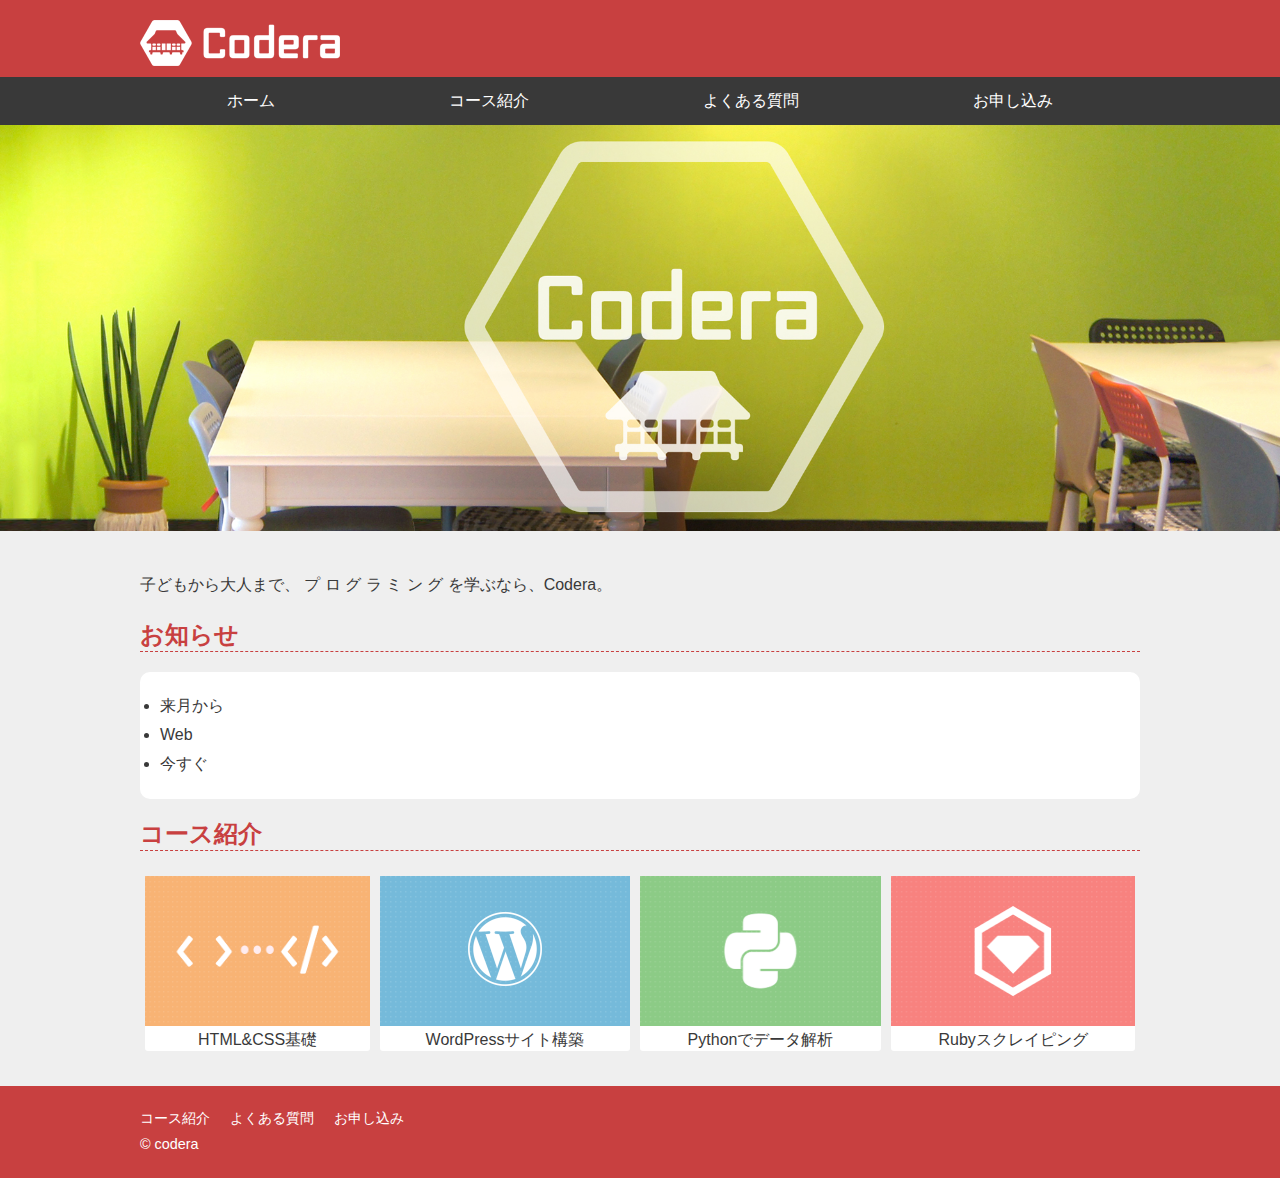
<file: kadai/index.html>
<!DOCTYPE html>
<html lang="ja">

<head>
    <meta charset="UTF-8">
    <meta name="" content="width=device-width, initial-scale=1.0">
    <title>いちばんよくわかるHTML5&CSS3デザインきちんと入門 - 1周目</title>
    <link rel="shortcut icon" href="./img/aa.jpg">
    <link rel="stylesheet" href="./css/style.css">
</head>

<body>
    <!-- ============ヘッダー=============== -->
    <header>
        <div class="container header-container">
            <div class="header-inner">
                <h1 class="header-logo"><a href="./index.html"><img src="./img/logo.png" srcset="./img/logo.png 1x, ./logo@2x.png@2x.png 2x" alt="Codera"></a></h1>
                <button class="menu-btn" id="mobile-menu"></button>
            </div>
        </div>
    </header>
    <!-- ============ヘッダー=============== -->


    <!-- =============- nav ================ -->

    <nav>
        <div class="container nav-container">
            <ul class="navbar">
                <li><a href="./index.html">ホーム</a></li>
                <li><a href="">コース紹介</a></li>
                <li><a href="">よくある質問</a></li>
                <li><a href="">お申し込み</a></li>
            </ul>
        </div>
    </nav>

    <p><img src="./img/keyvisual.jpg" alt=""></p>
    <!-- ============ nav =============== -->
    <section>
        <div class="container">
            <main>
           
                <div>
                    <p>子どもから大人まで、
                        <span class="code-1">プ</span>
                        <span class="code-2">ロ</span>
                        <span class="code-3">グ</span>
                        <span class="code-4">ラ</span>
                        <span class="code-5">ミ</span>
                        <span class="code-6">ン</span>
                        <span class="code-7">グ</span>
                        を学ぶなら、<span>Codera</span>。
                    </p>
                </div>
                <h2>お知らせ</h2>
                <ul class="list">
                    <li>来月から</li>
                    <li>Web</li>
                    <li>今すぐ</li>
                </ul>

                <h2>コース紹介</h2>
                <div class="course">
                <figcaption><img src="./img/course1.png" alt="">HTML&CSS基礎</figcaption>
                <figcaption><img src="./img/course2.png" alt="">WordPressサイト構築</figcaption>
                <figcaption><img src="./img/course3.png" alt="">Pythonでデータ解析</figcaption>
                <figcaption><img src="./img/course4.png" alt="">Rubyスクレイピング</figcaption>
            </div>
            </main>
        </div>
    </section>



    <footer>
        <div class="container footer-container">
            <ul class="footer-nav">
                <li><a href="">コース紹介</a></li>
                <li><a href="">よくある質問</a></li>
                <li><a href="">お申し込み</a></li>
            </ul>
            <p class="footer-copyright">&copy; codera</p>
        </div>
    </footer>
</body>

</html>
</file>
<file: kadai/css/style.css>
@charset "utf-8";

html, body{
    font-size: 16px;
    font-family: sans-serif;
    color: #393939;
    background-color: #efefef;
}

body,div,p,h1,h3,h3,h4,ul,figure{
    margin: 0;
    padding: 0;
}
p,td,th,li{
    line-height: 1.8;
}
img{
    width: 100%;
    height: auto;
}
a{
    color: #709a00;
}
a:hover{
    color: #95cd00;
}
a:active{
    color: #4b6700;
}
.img-responsive{
    display: block;
    max-width: 100%;
    height: auto;
}
main h1{
    margin-bottom: 1rem;
    border-bottom: 1px dashed #c84040;
    font-weight: normal;
    font-size: 1.6rem;
}

.container{
    margin: 0 auto;
    padding-left: 10px;
    padding-right: 10px;
    max-width: 1000px;
}
@media screen and (min-width:768px){
    .container{
        padding-left: 20px;
        padding-right: 20px;
    }
}


/* =================ヘッダー================= */

header{
    background-color: #c84040;
}

.header-inner{
    display: flex;
    justify-content: space-between;
    align-items: center;
}
.header-logo{
    padding: 10px 0;
    width: 160px;
    height: 37px;
}


.menu-btn{
    padding: 10px 0;
    border: 1px solid #fff;
    border-radius: 4px;
    width:  40px;
    height: 40px;
    background: url(../img/hamburger.png) no-repeat center center;
    background-size: contain;
}


@media screen and (min-width:768px){

    .header-logo{
        padding: 20px 0;
        width: 200px;
        height: 37px;
    }
    
    
    .menu-btn{
        display: none;
    }
}




nav{
    background-color: #393939;
}
.navbar{
    display: none;
    list-style: none;
}

.navbar a{
    display: block;
    padding: 0.6rem 0;
    color: #fff;
    text-decoration: none;
}


.navbar a:hover{
    background-color: #c84040;
}

@media screen and (min-width:768px){
    .navbar{
        display: flex!important;
    }
    .navbar li{
        flex: 1 1 auto;
        text-align: center;
    }
    .navbar a.nav-current{
        background-color: #c84040;
    }
}

main{
    padding-top: 50px;
    padding-bottom: 50px;
    background-color: #efefef;
}

@media screen and (min-width:768px){
    main{
        padding-top: 30px;
        padding-bottom: 30px;
    }
}


main p img{
    width: auto;
    margin: 0;
}
.container h2{
    color: #c84040;
    border-bottom: 1px dashed #c84040;
}
.list{
    background-color: #fff;
    background-size: 100%;
    border-radius: 10px;
    padding:20px;
}

.course{
    display: flex;
}
.course figcaption{
    flex-flow: column;
    background-color: #fff;
    border-radius: 3px;
    margin: 5px;
    text-align: center;
}
.course img{
    height: 150px;
}


footer{
    background-color: #c84040;
    font-size: 0.9rem;
    color: #fff;
}

.footer-container{
    padding-top: 20px;
    padding-bottom: 20px;
}

.footer-nav{
    list-style-type: none;
}
.footer-nav li{
    display: inline;
    padding: 0 1rem 0 0;
}
.footer-nav a{
    color: #fff;
    text-decoration: none;
}
.footer-nav a:hover{
    opacity: 0.5;
}
</file>
